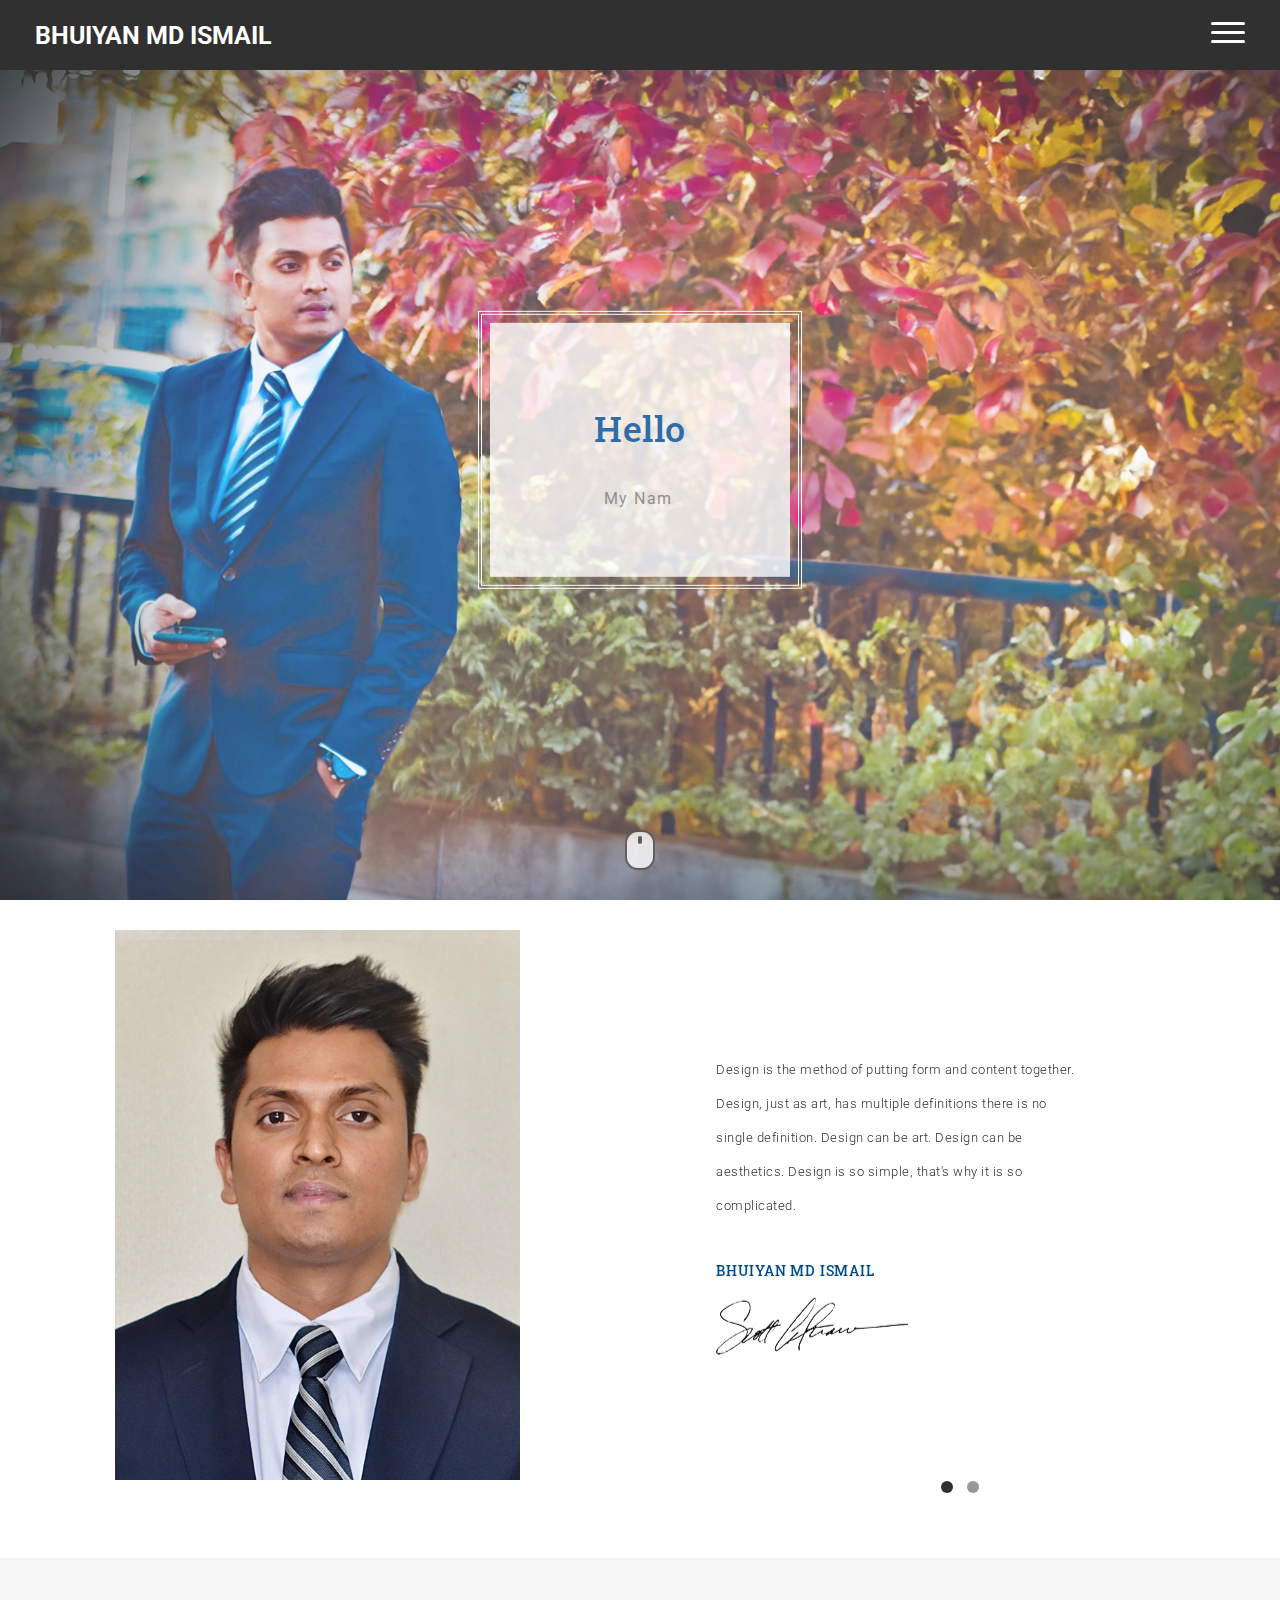
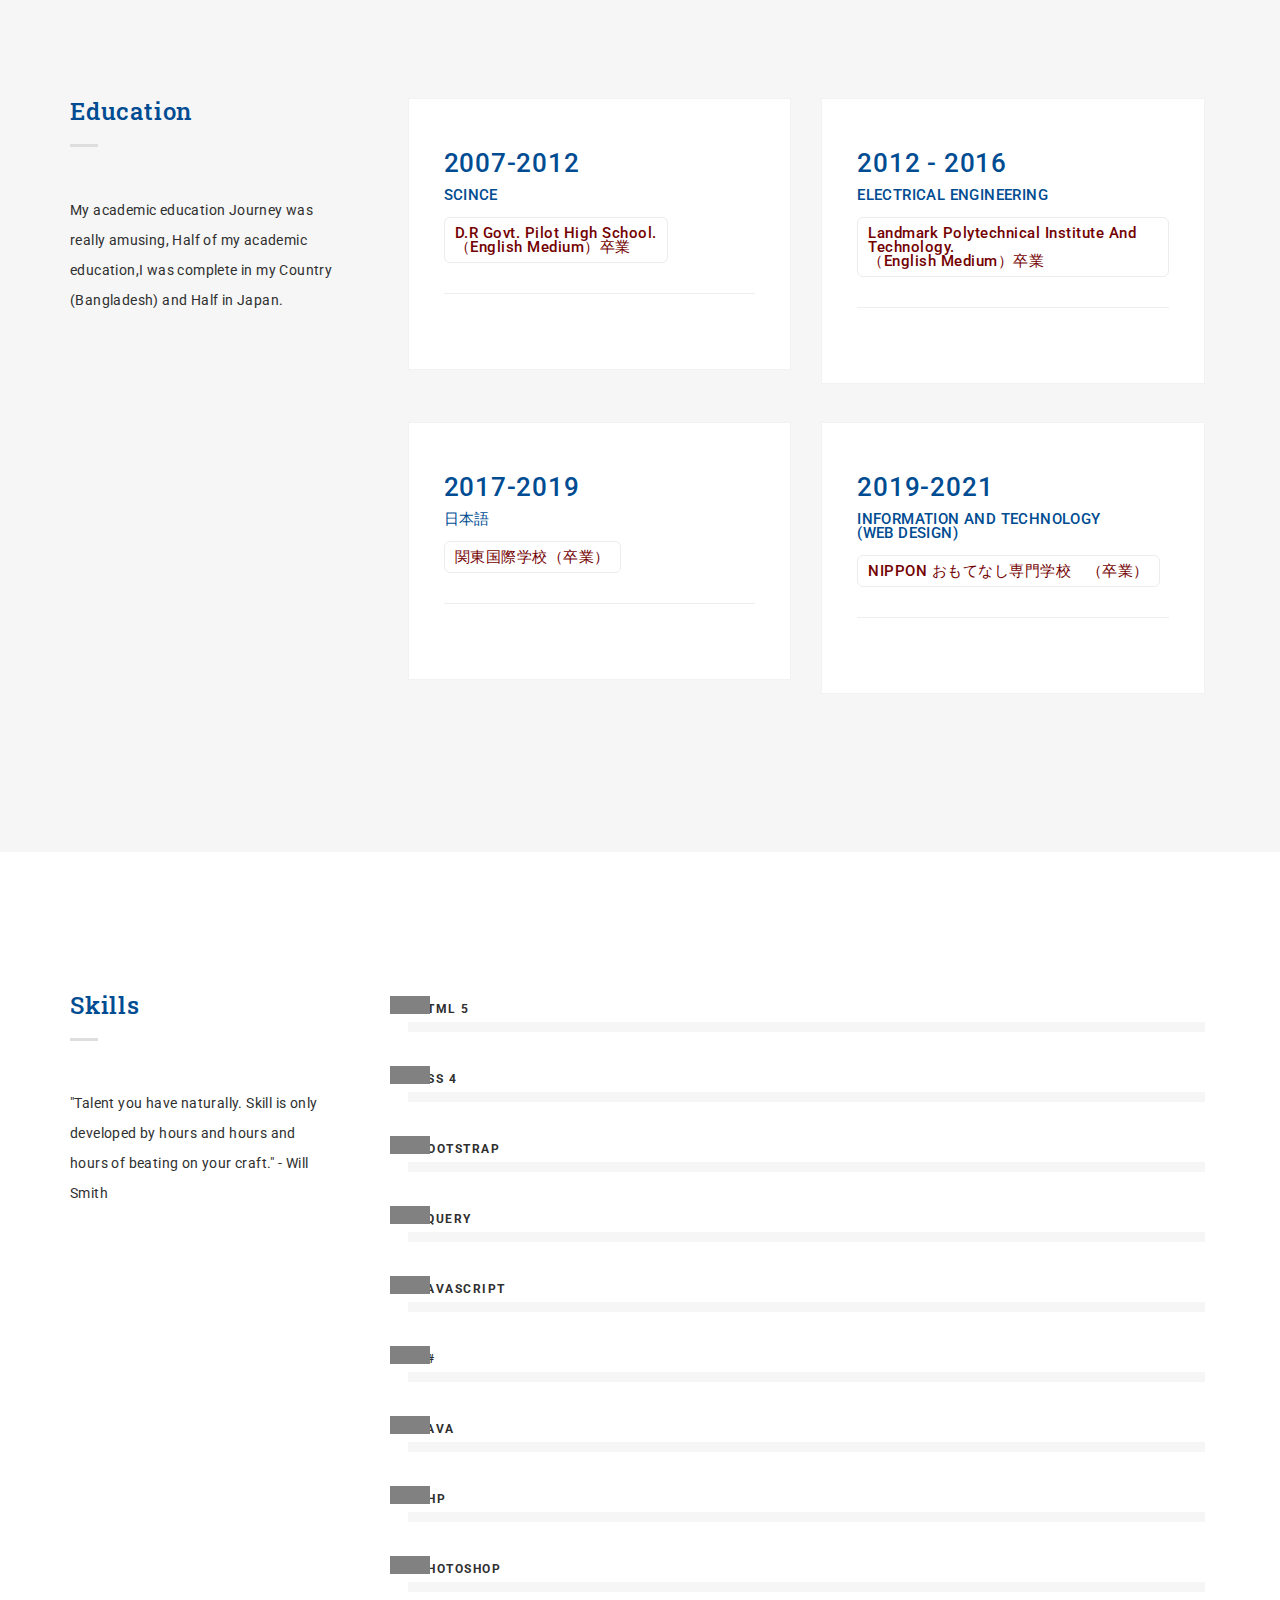
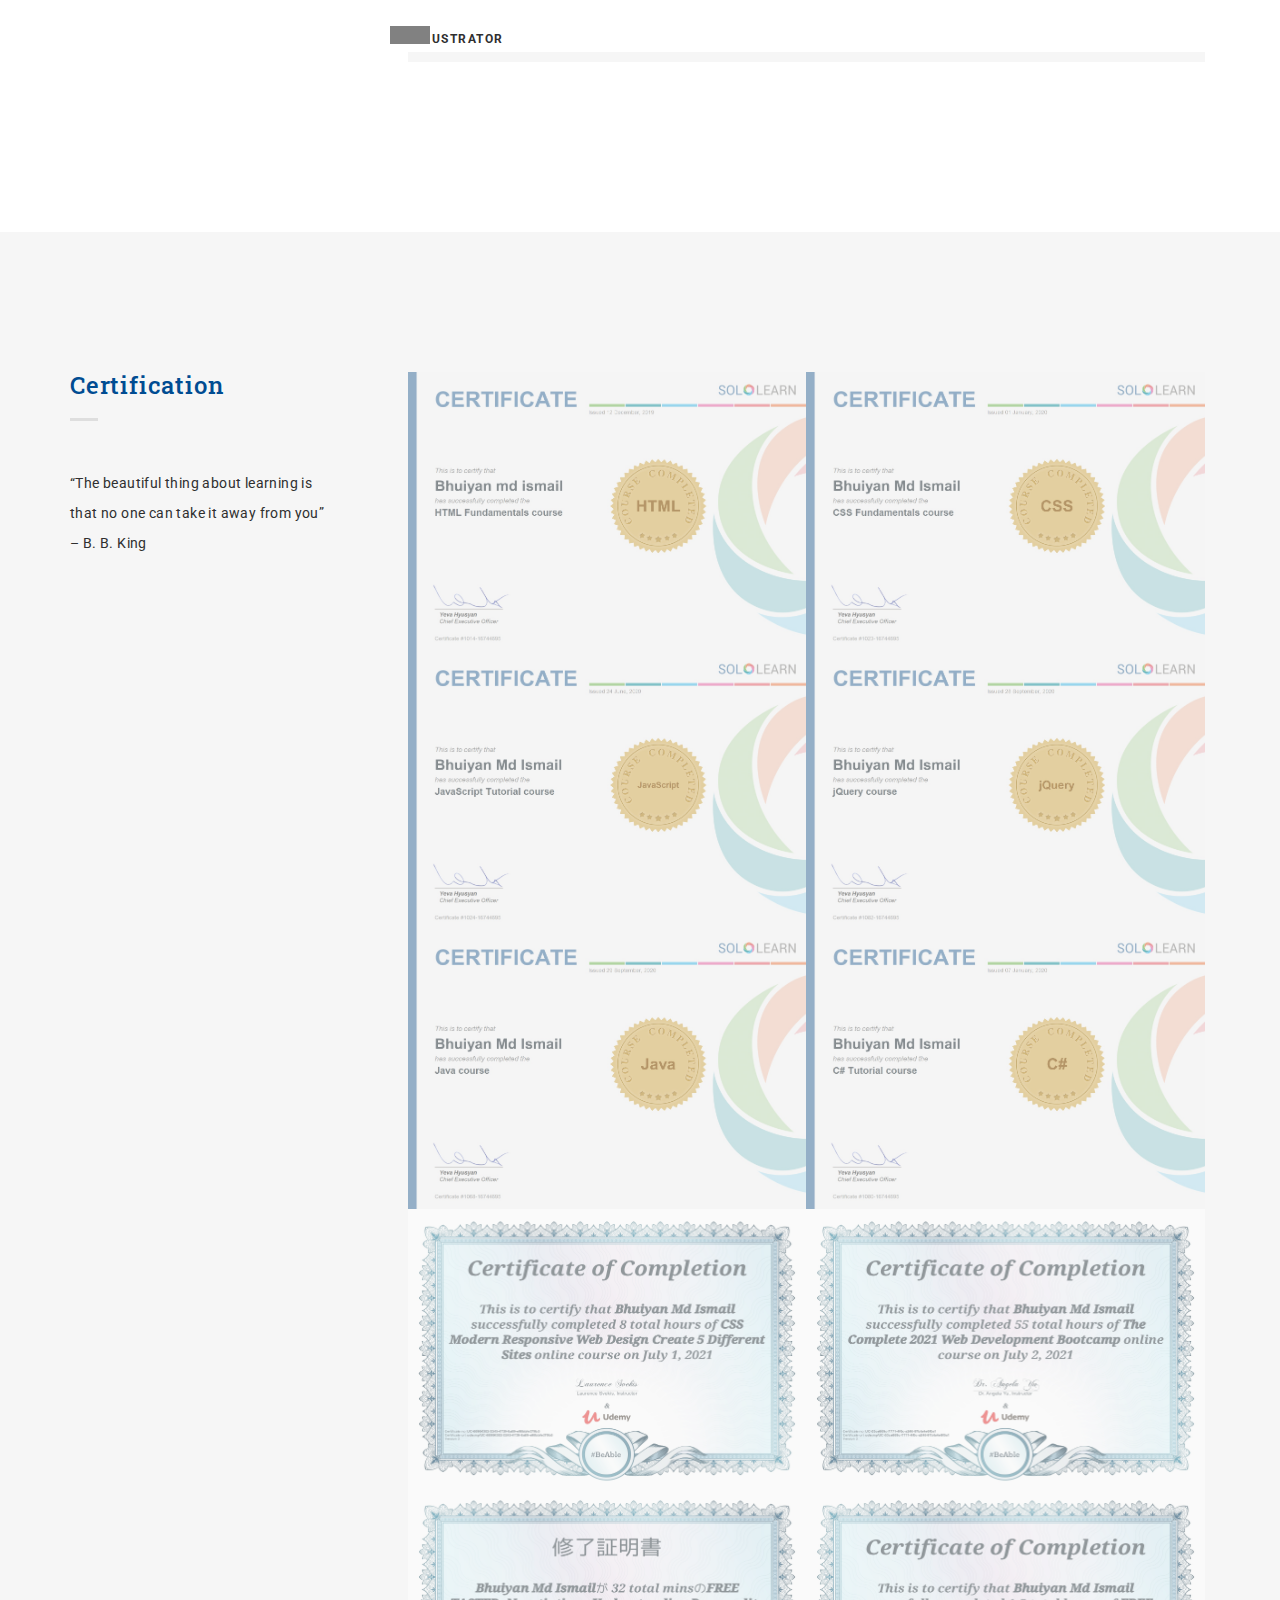
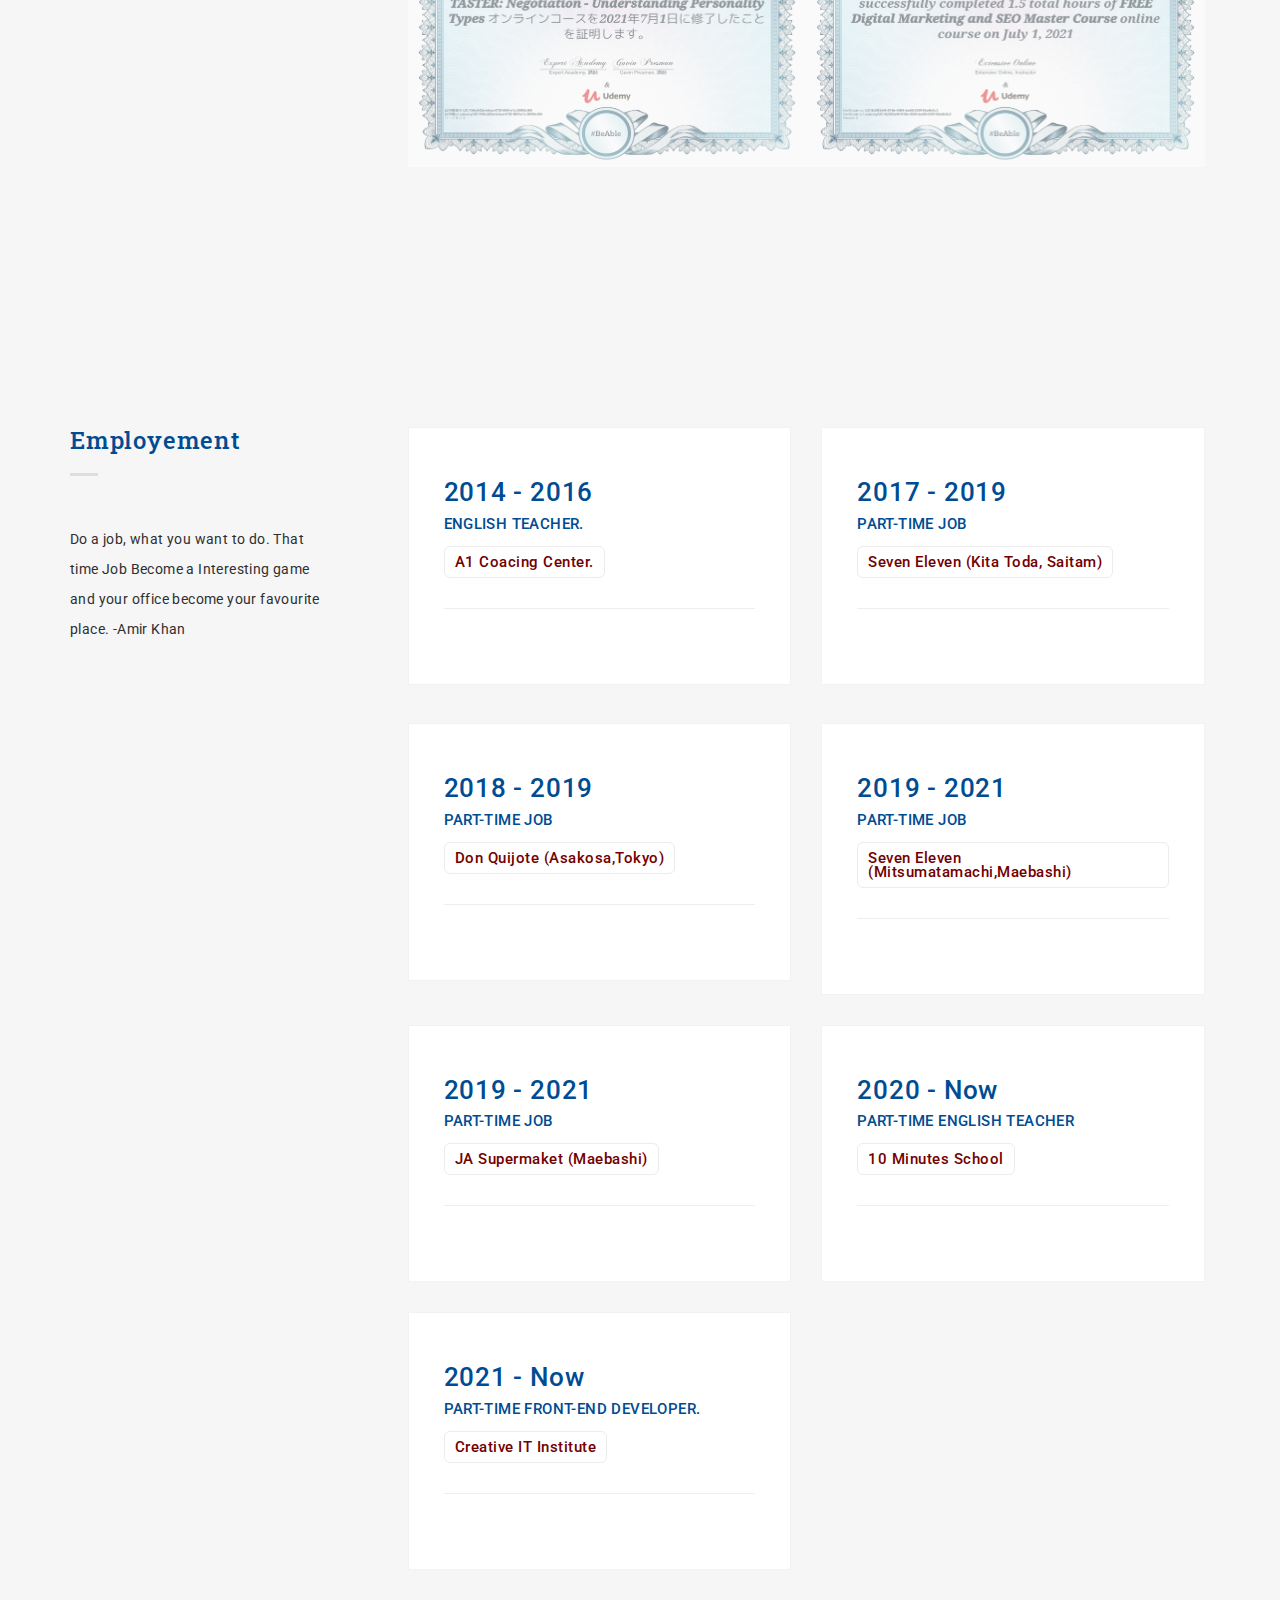
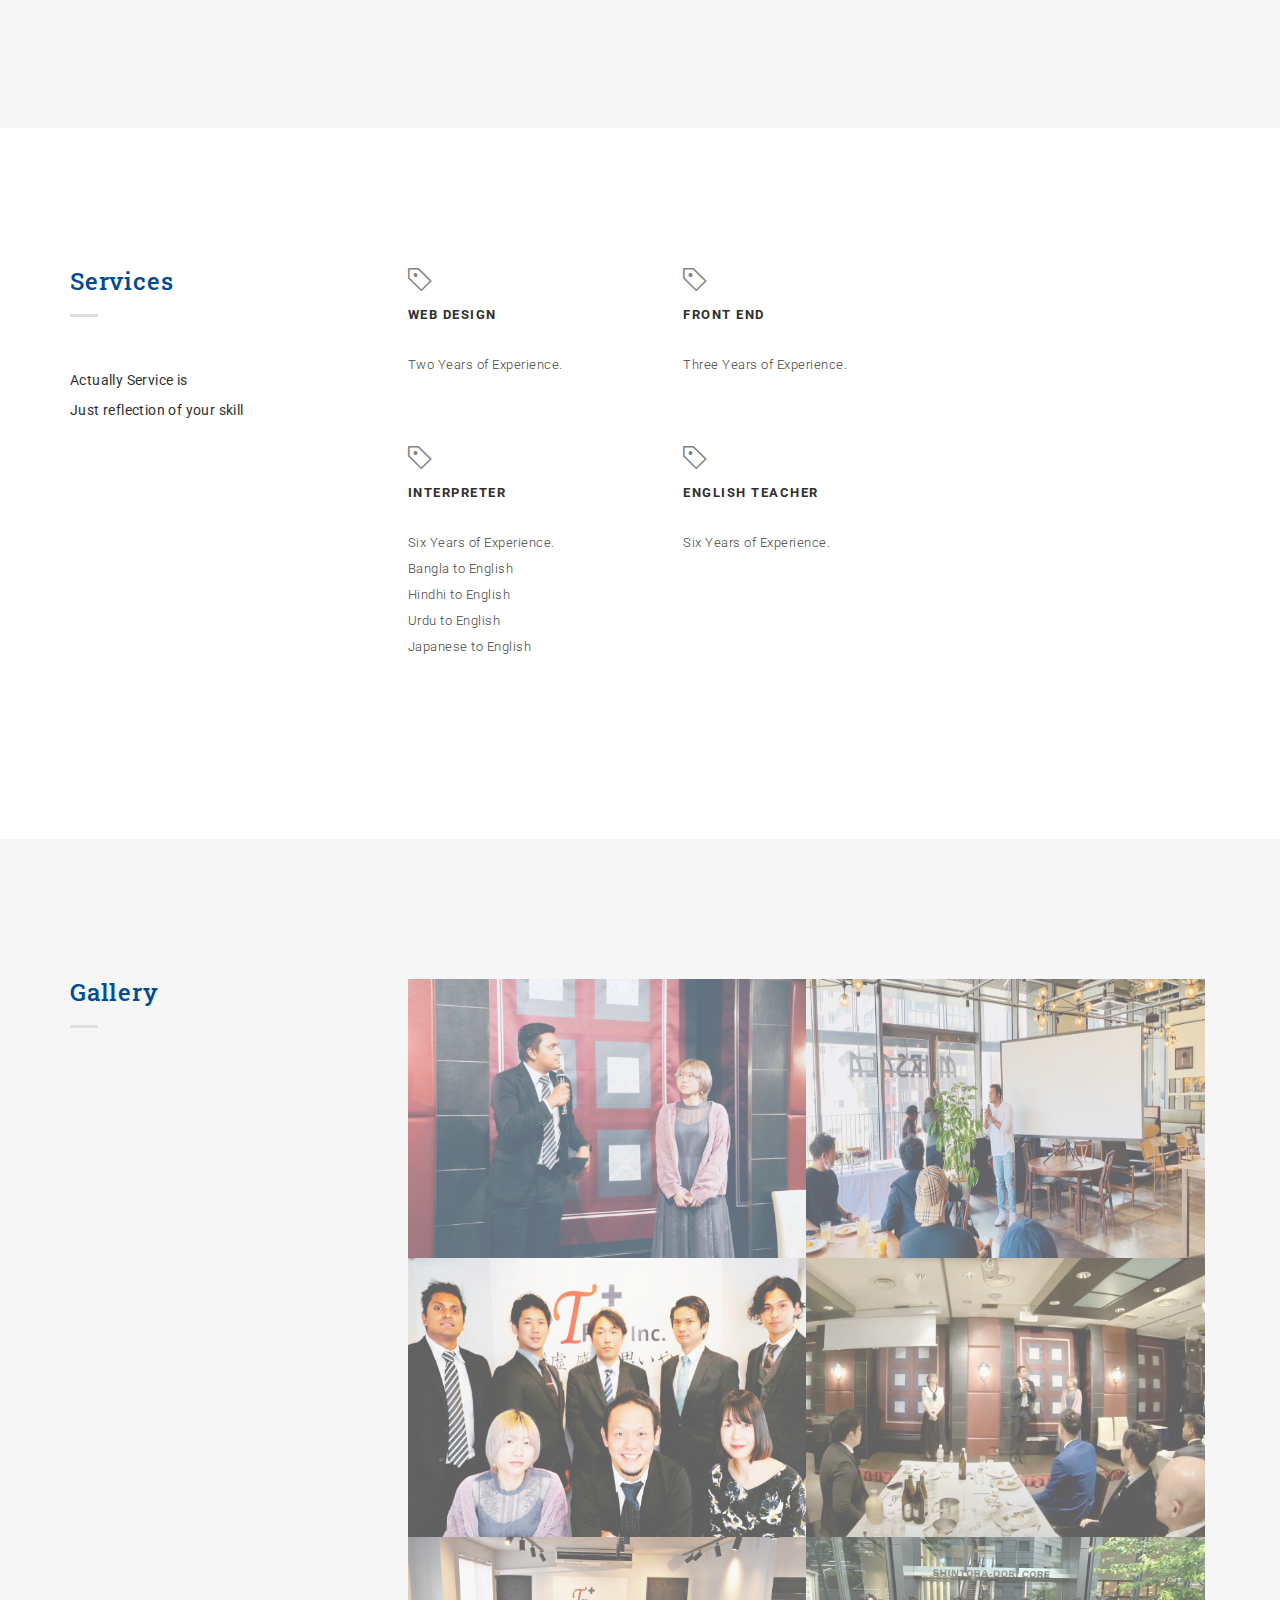
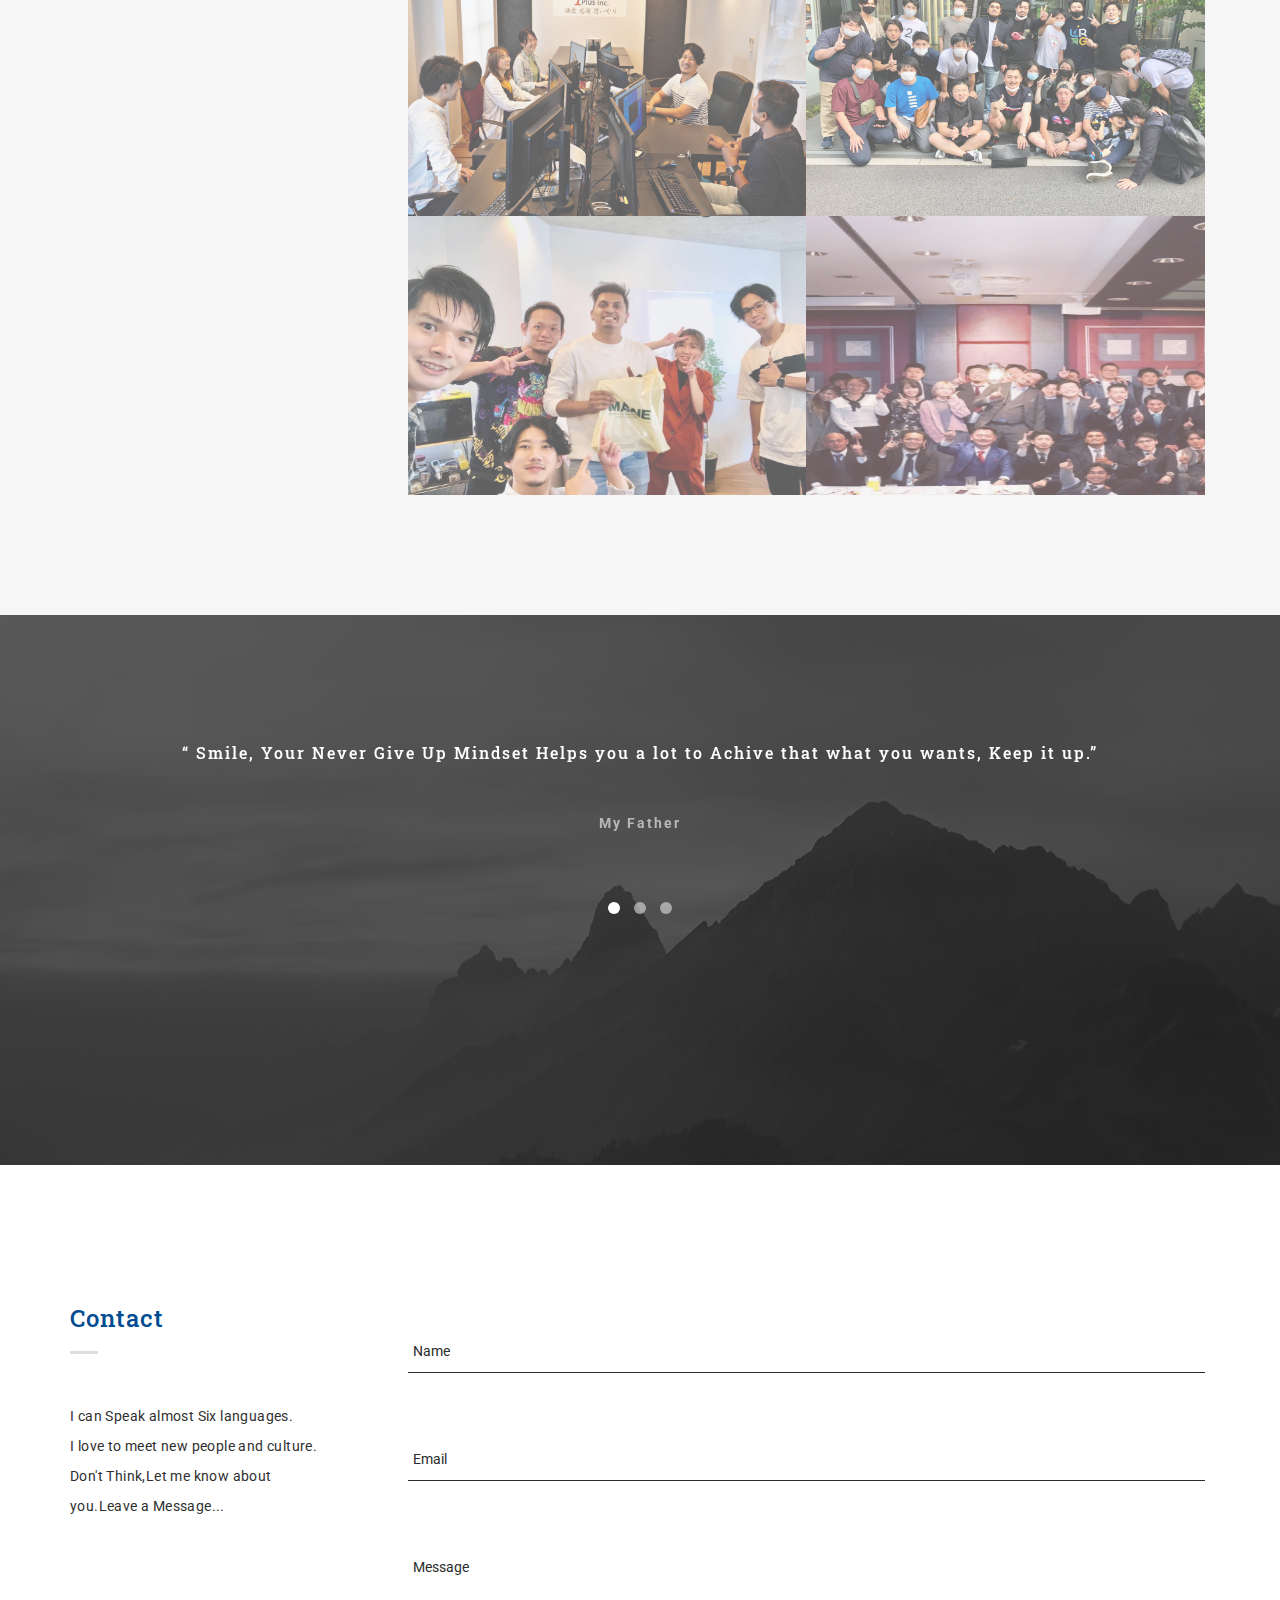
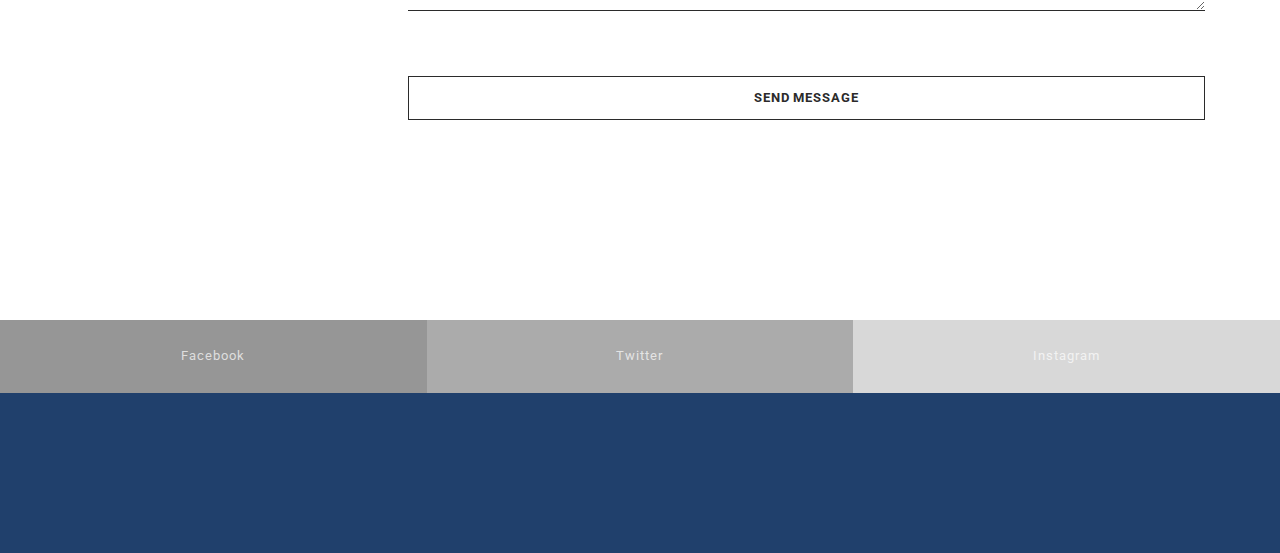
<file: index.html>
<!DOCTYPE html>
<html lang="en">
  <head>
    <meta charset="utf-8" />
    <title>BHUIYAN MD ISMAIL</title>
    <meta content="IE=edge" http-equiv="X-UA-Compatible" />
    <meta content="width=device-width, initial-scale=1" name="viewport" />
    <meta content="Bodo - Simple One Page Personal" name="description" />
    <meta content="BdgPixel" name="author" />
    <!-----------Fav------------------>
    <link href="images/favicon.jpeg" rel="shortcut icon" />

    <!------------styles--------------->
    <link href="css/bootstrap.min.css" rel="stylesheet" />
    <link href="css/owl.carousel.css" rel="stylesheet" />
    <link href="css/owl.theme.css" rel="stylesheet" />
    <link href="css/magnific-popup.css" rel="stylesheet" />
    <link href="css/style.css" rel="stylesheet" />
    <link href="css/responsive.css" rel="stylesheet" />

    <!-------------Fonts google----------->
    <link
      href="https://fonts.googleapis.com/css?family=Roboto+Slab:400,700"
      rel="stylesheet"
      type="text/css"
    />
    <link
      href="https://fonts.googleapis.com/css?family=Roboto:400,300,500,700"
      rel="stylesheet"
      type="text/css"
    />
  </head>
  <body>
    <!-----------PRELOADER----------------->
    <div id="preloader">
      <div id="status">
        <p>BHUIYAN MD ISMAIL</p>
      </div>
    </div>
    <!-----------/.PRELOADER END----------->
    <!------------- HEADER ---------------->
    <div class="header">
      <div class="for-sticky">
        <!--LOGO-->
        <div class="col-md-6 col-xs-10 logo smile-logo">
          <a class="smilea" href="https://www.facebook.com/pervej.bhuiyan0"
            >BHUIYAN MD ISMAIL</a
          >
        </div>
        <!--/.LOGO END-->
      </div>
      <div class="menu-wrap">
        <nav class="menu">
          <div class="menu-list">
            <a data-scroll="" href="#home" class="active">
              <span>Home</span>
            </a>
            <a data-scroll="" href="#about">
              <span>About</span>
            </a>
            <a data-scroll="" href="#certification">
              <span>Certification</span>
            </a>

            <a data-scroll="" href="#work">
              <span>Work</span>
            </a>
            <a data-scroll="" href="#services">
              <span>Services</span>
            </a>
            <a data-scroll="" href="#employement">
              <span>Employement</span>
            </a>
            <a data-scroll="" href="#skill">
              <span>Skills</span>
            </a>
            <a data-scroll="" href="#education">
              <span>Education</span>
            </a>
            <a data-scroll="" href="#testimonial">
              <span>Good Vibes</span>
            </a>
            <a data-scroll="" href="#contact">
              <span>Contact</span>
            </a>
          </div>
        </nav>
        <button class="close-button" id="close-button">Close Menu</button>
      </div>
      <button class="menu-button" id="open-button">
        <span></span>
        <span></span>
        <span></span></button
      ><!--/.for-sticky-->
    </div>
    <!-------------/.HEADER END --------->
    <!------------- CONTENT WRAP -------->
    <div class="content-wrap">
      <!------------- CONTENT ----------->
      <div class="content">
        <!------------- HOME -------------->
        <section id="home">
          <div class="container">
            <div class="row">
              <div class="wrap-hero-content">
                <div class="hero-content">
                  <h1>Hello</h1>
                  <br />
                  <span class="typed"></span>
                </div>
              </div>
              <div class="mouse-icon margin-20">
                <div class="scroll"></div>
              </div>
            </div>
          </div>
        </section>
        <!----------/.HOME END ---------->
        <!------------- ABOUT------------>
        <section id="about">
          <div class="col-md-6 col-xs-12 no-pad">
            <div class="bg-about"></div>
          </div>
          <div class="col-md-6 col-sm-12 col-xs-12 white-col">
            <div class="row">
              <!--OWL CAROUSEL2-->
              <div class="owl-carousel2">
                <div class="col-md-12">
                  <div class="wrap-about">
                    <div class="w-content">
                      <p class="head-about">
                        Design is the method of putting form and content
                        together. Design, just as art, has multiple definitions
                        there is no single definition. Design can be art. Design
                        can be aesthetics. Design is so simple, that's why it is
                        so complicated.
                      </p>

                      <h5 class="name">BHUIYAN MD ISMAIL</h5>
                      <img alt="signature" src="images/signature.png" />
                    </div>
                  </div>
                </div>

                <div class="col-md-12 col-sm-12 col-xs-12 white-col">
                  <div class="row">
                    <div
                      class="col-md-8 col-md-offset-2 col-sm-8 col-sm-offset-2 col-xs-12"
                    >
                      <div class="wrap-about">
                        <table class="w-content">
                          <tr>
                            <td class="title">Name</td>
                            <td class="break">:</td>
                            <td>BHUIYAN MD ISMAIL</td>
                          </tr>
                          <tr>
                            <td class="title">Phone</td>
                            <td class="break">:</td>
                            <td>080-3200-1575</td>
                          </tr>
                          <tr>
                            <td class="title">Email</td>
                            <td class="break">:</td>
                            <td>Bhuiyanmdismail000@Gmail.com</td>
                          </tr>
                          <tr>
                            <td class="title">Address</td>
                            <td class="break">:</td>
                            <td>Ikebukuro,Tokyo,Japan</td>
                          </tr>
                          <tr>
                            <td class="title">Facebook</td>
                            <td class="break">:</td>
                            <td>
                              <a href="https://www.facebook.com/pervej.bhuiyan0"
                                >BHUIYAN MD ISMAIL</a
                              >
                            </td>
                          </tr>
                          <tr>
                            <td class="title">Twitter</td>
                            <td class="break">:</td>
                            <td>
                              <a href="https://twitter.com/iampervej"
                                >スマイル</a
                              >
                            </td>
                          </tr>
                          <tr>
                            <td class="title">Instagram</td>
                            <td class="break">:</td>
                            <td>
                              <a href="https://www.instagram.com/iampervej/"
                                >スマイル</a
                              >
                            </td>
                          </tr>
                        </table>
                      </div>
                    </div>
                  </div>
                </div>
              </div>
              <!--/.OWL CAROUSEL2 END-->
            </div>
          </div>
        </section>
        <!-------------/.ABOUT END --------->

        <!------------- EDUCATION ------------->
        <section class="grey-bg" id="education">
          <div class="container">
            <div class="row">
              <div class="col-md-3">
                <h3 class="title-small">
                  <span>Education</span>
                </h3>
                <p class="content-detail">
                  My academic education Journey was really amusing, Half of my
                  academic education,I was complete in my Country (Bangladesh)
                  and Half in Japan.
                </p>
              </div>
              <div class="col-md-9 content-right">
                <div class="row">
                  <ul class="listing-item">
                    <li>
                      <div class="col-md-6 col-sm-6">
                        <div class="wrap-card">
                          <div class="card">
                            <h2 class="year">2007-2012</h2>
                            <p class="job">Scince</p>
                            <p class="company">
                              D.R Govt. Pilot High School. <br />（English
                              Medium）卒業
                            </p>
                            <hr />
                            <div class="text-detail">
                              <p></p>
                            </div>
                          </div>
                        </div>
                      </div>
                    </li>
                    <li>
                      <div class="col-md-6 col-sm-6">
                        <div class="wrap-card">
                          <div class="card">
                            <h2 class="year">2012 - 2016</h2>
                            <p class="job">Electrical Engineering</p>
                            <p class="company">
                              Landmark Polytechnical Institute And Technology.
                              <br />
                              （English Medium）卒業
                            </p>
                            <hr />
                            <div class="text-detail">
                              <p></p>
                            </div>
                          </div>
                        </div>
                      </div>
                    </li>
                  </ul>
                  <ul class="listing-item">
                    <li>
                      <div class="col-md-6 col-sm-6">
                        <div class="wrap-card">
                          <div class="card">
                            <h2 class="year">2017-2019</h2>
                            <p class="job">日本語</p>
                            <p class="company">関東国際学校（卒業）</p>
                            <hr />
                            <div class="text-detail">
                              <p></p>
                            </div>
                          </div>
                        </div>
                      </div>
                    </li>
                    <li>
                      <div class="col-md-6 col-sm-6">
                        <div class="wrap-card">
                          <div class="card">
                            <h2 class="year">2019-2021</h2>
                            <p class="job">
                              Information And Technology<br />(WEB DESIGN)
                            </p>
                            <p class="company">
                              NIPPON おもてなし専門学校　（卒業）
                            </p>
                            <hr />
                            <div class="text-detail">
                              <p></p>
                            </div>
                          </div>
                        </div>
                      </div>
                    </li>
                  </ul>
                </div>
              </div>
            </div>
          </div>
        </section>
        <!------------/.EDUCATION END ------->
        <!-------------　SKILLS　------------>
        <section class="white-bg" id="skill">
          <div class="container">
            <div class="row">
              <div class="col-md-3">
                <h3 class="title-small">
                  <span>Skills</span>
                </h3>
                <p class="content-detail">
                  "Talent you have naturally. Skill is only developed by hours
                  and hours and hours of beating on your craft." - Will Smith
                </p>
              </div>
              <div class="col-md-9 content-right">
                <!--SKILLST-->
                <div class="skillst">
                  <div class="skillbar" data-percent="99%">
                    <div class="title head-sm">HTML 5</div>
                    <div class="count-bar">
                      <div class="count"></div>
                    </div>
                  </div>
                  <div class="skillbar" data-percent="99%">
                    <div class="title head-sm">CSS 4</div>
                    <div class="count-bar">
                      <div class="count"></div>
                    </div>
                  </div>
                  <div class="skillbar" data-percent="90%">
                    <div class="title head-sm">Bootstrap</div>
                    <div class="count-bar">
                      <div class="count"></div>
                    </div>
                  </div>
                  <div class="skillbar" data-percent="75%">
                    <div class="title head-sm">jQuery</div>
                    <div class="count-bar">
                      <div class="count"></div>
                    </div>
                  </div>
                  <div class="skillbar" data-percent="70%">
                    <div class="title head-sm">JavaScript</div>
                    <div class="count-bar">
                      <div class="count"></div>
                    </div>
                  </div>
                  <div class="skillbar" data-percent="85%">
                    <div class="title head-sm">C#</div>
                    <div class="count-bar">
                      <div class="count"></div>
                    </div>
                  </div>
                  <div class="skillbar" data-percent="75%">
                    <div class="title head-sm">Java</div>
                    <div class="count-bar">
                      <div class="count"></div>
                    </div>
                  </div>
                  <div class="skillbar" data-percent="75%">
                    <div class="title head-sm">PHP</div>
                    <div class="count-bar">
                      <div class="count"></div>
                    </div>
                  </div>
                  <div class="skillbar" data-percent="75%">
                    <div class="title head-sm">Photoshop</div>
                    <div class="count-bar">
                      <div class="count"></div>
                    </div>
                  </div>
                  <div class="skillbar" data-percent="75%">
                    <div class="title head-sm">Ilustrator</div>
                    <div class="count-bar">
                      <div class="count"></div>
                    </div>
                  </div>
                </div>
              </div>
            </div>
          </div>
        </section>
        <!-------------/.SKILLs END　---------->
        <!-------------- Certification -------->
        <section class="grey-bg mar-tm-10" id="certification">
          <div class="container">
            <div class="row">
              <div class="col-md-3">
                <h3 class="title-small">
                  <span>Certification</span>
                </h3>
                <p class="content-detail">
                  “The beautiful thing about learning is that no one can take it
                  away from you” – B. B. King
                </p>
              </div>
              <div class="col-md-9 content-right">
                <!--PORTFOLIO IMAGE-->
                <ul class="portfolio-image">
                  <li class="col-md-6">
                    <a href="images/c/HTML.jpg"
                      ><img alt="image" src="images/c/HTML.jpg" />
                      <div class="decription-wrap">
                        <div class="image-bg"></div>
                      </div>
                    </a>
                  </li>
                  <li class="col-md-6">
                    <a href="images/c/CSS.JPEG"
                      ><img alt="image" src="images/c/CSS.JPEG" />
                      <div class="decription-wrap">
                        <div class="image-bg"></div>
                      </div>
                    </a>
                  </li>
                  <li class="col-md-6">
                    <a href="images/c/javascript.jpg"
                      ><img alt="image" src="images/c/javascript.jpg" />
                      <div class="decription-wrap">
                        <div class="image-bg"></div>
                      </div>
                    </a>
                  </li>
                  <li class="col-md-6">
                    <a href="images/c/jQuerry.jpg"
                      ><img alt="image" src="images/c/jQuerry.jpg" />
                      <div class="decription-wrap">
                        <div class="image-bg"></div>
                      </div>
                    </a>
                  </li>
                  <li class="col-md-6">
                    <a href="images/c/java.jpg"
                      ><img alt="image" src="images/c/java.jpg" />
                      <div class="decription-wrap">
                        <div class="image-bg"></div>
                      </div>
                    </a>
                  </li>
                  <li class="col-md-6">
                    <a href="images/c/csharp.JPEG"
                      ><img alt="image" src="images/c/csharp.JPEG" />
                      <div class="decription-wrap">
                        <div class="image-bg"></div>
                      </div>
                    </a>
                  </li>
                  <li class="col-md-6">
                    <a href="images/c/responsive website.jpeg"
                      ><img
                        alt="image"
                        src="images/c/responsive website.jpeg"
                      />
                      <div class="decription-wrap">
                        <div class="image-bg"></div>
                      </div>
                    </a>
                  </li>
                  <li class="col-md-6">
                    <a href="images/c/web development 2021 english.jpeg"
                      ><img
                        alt="image"
                        src="images/c/web development 2021 english.jpeg"
                      />
                      <div class="decription-wrap">
                        <div class="image-bg">
                          <p class="desc">Letter Branding</p>
                        </div>
                      </div>
                    </a>
                  </li>
                  <li class="col-md-6">
                    <a href="images/c/personality.jpeg"
                      ><img alt="image" src="images/c/personality.jpeg" />
                      <div class="decription-wrap">
                        <div class="image-bg"></div>
                      </div>
                    </a>
                  </li>
                  <li class="col-md-6">
                    <a href="images/c/Digital Marketing.jpeg"
                      ><img alt="image" src="images/c/Digital Marketing.jpeg" />
                      <div class="decription-wrap">
                        <div class="image-bg"></div>
                      </div>
                    </a>
                  </li>
                </ul>
                <!--/.PORTFOLIO IMAGE END-->
              </div>
            </div>
          </div>
        </section>
        <!------------/Certification END ------->
        <!------------- EMPLOYEMENT ------------>
        <section class="grey-bg" id="employement">
          <div class="container">
            <div class="row">
              <div class="col-md-3">
                <h3 class="title-small">
                  <span>Employement</span>
                </h3>
                <p class="content-detail">
                  Do a job, what you want to do. That time Job Become a
                  Interesting game and your office become your favourite place.
                  -Amir Khan
                </p>
              </div>
              <div class="col-md-9 content-right">
                <div class="row">
                  <ul class="listing-item">
                    <li>
                      <div class="col-md-6 col-sm-6">
                        <div class="wrap-card">
                          <div class="card">
                            <h2 class="year">2014 - 2016</h2>
                            <p class="job">English Teacher.</p>
                            <p class="company">A1 Coacing Center.</p>
                            <hr />
                            <div class="text-detail">
                              <p></p>
                            </div>
                          </div>
                        </div>
                      </div>
                    </li>

                    <li>
                      <div class="col-md-6 col-sm-6">
                        <div class="wrap-card">
                          <div class="card">
                            <h2 class="year">2017 - 2019</h2>
                            <p class="job">Part-time Job</p>
                            <p class="company">
                              Seven Eleven (Kita Toda, Saitam)
                            </p>
                            <hr />
                            <div class="text-detail">
                              <p></p>
                            </div>
                          </div>
                        </div>
                      </div>
                    </li>
                  </ul>
                  <ul class="listing-item">
                    <li>
                      <div class="col-md-6 col-sm-6">
                        <div class="wrap-card">
                          <div class="card">
                            <h2 class="year">2018 - 2019</h2>
                            <p class="job">Part-time Job</p>
                            <p class="company">Don Quijote (Asakosa,Tokyo)</p>
                            <hr />
                            <div class="text-detail">
                              <p></p>
                            </div>
                          </div>
                        </div>
                      </div>
                    </li>

                    <li>
                      <div class="col-md-6 col-sm-6">
                        <div class="wrap-card">
                          <div class="card">
                            <h2 class="year">2019 - 2021</h2>
                            <p class="job">Part-time Job</p>
                            <p class="company">
                              Seven Eleven (Mitsumatamachi,Maebashi)
                            </p>
                            <hr />
                            <div class="text-detail">
                              <p></p>
                            </div>
                          </div>
                        </div>
                      </div>
                    </li>

                    <li>
                      <div class="col-md-6 col-sm-6">
                        <div class="wrap-card">
                          <div class="card">
                            <h2 class="year">2019 - 2021</h2>
                            <p class="job">Part-time Job</p>
                            <p class="company">JA Supermaket (Maebashi)</p>
                            <hr />
                            <div class="text-detail">
                              <p></p>
                            </div>
                          </div>
                        </div>
                      </div>
                    </li>

                    <li>
                      <div class="col-md-6 col-sm-6">
                        <div class="wrap-card">
                          <div class="card">
                            <h2 class="year">2020 - Now</h2>
                            <p class="job">Part-time English Teacher</p>
                            <p class="company">10 Minutes School</p>
                            <hr />
                            <div class="text-detail">
                              <p></p>
                            </div>
                          </div>
                        </div>
                      </div>
                    </li>
                    <li>
                      <div class="col-md-6 col-sm-6">
                        <div class="wrap-card">
                          <div class="card">
                            <h2 class="year">2021 - Now</h2>
                            <p class="job">Part-time Front-End Developer.</p>
                            <p class="company">Creative IT Institute</p>
                            <hr />
                            <div class="text-detail">
                              <p></p>
                            </div>
                          </div>
                        </div>
                      </div>
                    </li>
                    <!-- <li>
                      <div class="col-md-6 col-sm-6">
                        <div class="wrap-card">
                          <div class="card">
                            <h2 class="year">2021 - Now</h2>
                            <p class="job">Front-End Developer.</p>
                            <p class="company">T-plus 株式会社 (Tokyo,Japan)</p>
                            <hr />
                            <div class="text-detail">
                              <p></p>
                            </div>
                          </div>
                        </div>
                      </div>
                    </li> -->
                  </ul>
                </div>
              </div>
            </div>
          </div>
        </section>
        <!-------------/.EMPLOYEMENT END ------>
        <!------------- SERVICES -------------->
        <section class="white-bg" id="services">
          <div class="container">
            <div class="row">
              <div class="col-md-3">
                <h3 class="title-small">
                  <span>Services</span>
                </h3>
                <p class="content-detail">
                  Actually Service is <br />
                  Just reflection of your skill
                </p>
              </div>
              <div class="col-md-9 content-right">
                <div class="row">
                  <ul class="listing-item">
                    <li>
                      <div class="col-md-4 col-sm-4">
                        <h3 class="icon-use">l</h3>
                        <p class="head-sm">WEB DESIGN</p>
                        <p class="text-grey">Two Years of Experience.</p>
                      </div>
                    </li>
                    <li>
                      <div class="col-md-4 col-sm-4">
                        <h3 class="icon-use">l</h3>
                        <p class="head-sm">FRONT END</p>
                        <p class="text-grey">Three Years of Experience.</p>
                      </div>
                    </li>
                  </ul>

                  <ul class="listing-item">
                    <li>
                      <div class="col-md-4 col-sm-4">
                        <p class="icon-use">l</p>
                        <p class="head-sm">Interpreter</p>
                        <p class="text-grey">
                          Six Years of Experience.
                          <br />Bangla to English <br />Hindhi to English
                          <br />Urdu to English <br />Japanese to English
                        </p>
                      </div>
                    </li>
                    <li>
                      <div class="col-md-4 col-sm-4">
                        <p class="icon-use">l</p>
                        <p class="head-sm">English Teacher</p>
                        <p class="text-grey">Six Years of Experience.</p>
                      </div>
                    </li>
                  </ul>
                </div>
              </div>
            </div>
          </div>
        </section>
        <!-------------/.SERVICES END ---------->
        <!------------- WORK ------------------>
        <section class="grey-bg mar-tm-10" id="work">
          <div class="container">
            <div class="row">
              <div class="col-md-3">
                <h3 class="title-small">
                  <span>Gallery</span>
                </h3>
                <p class="content-detail"></p>
              </div>
              <div class="col-md-9 content-right">
                <!--PORTFOLIO IMAGE-->
                <ul class="portfolio-image">
                  <li class="col-md-6">
                    <a href="images/bw-1.jpeg">
                      <img alt="image" src="images/bw-1.jpeg" />
                      <div class="decription-wrap">
                        <div class="image-bg">
                          <p class="desc"></p>
                        </div>
                      </div>
                    </a>
                  </li>
                  <li class="col-md-6">
                    <a href="images/bw-2.PNG"
                      ><img alt="image" src="images/bw-2.PNG" />
                      <div class="decription-wrap">
                        <div class="image-bg">
                          <p class="desc"></p>
                        </div>
                      </div>
                    </a>
                  </li>
                  <li class="col-md-6">
                    <a href="images/bw-4.jpg"
                      ><img alt="image" src="images/bw-4.jpg" />
                      <div class="decription-wrap">
                        <div class="image-bg">
                          <p class="desc"></p>
                        </div>
                      </div>
                    </a>
                  </li>
                  <li class="col-md-6">
                    <a href="images/bw-3.png"
                      ><img alt="image" src="images/bw-3.png" />
                      <div class="decription-wrap">
                        <div class="image-bg">
                          <p class="desc"></p>
                        </div>
                      </div>
                    </a>
                  </li>
                  <li class="col-md-6">
                    <a href="images/bw-5.jpeg"
                      ><img alt="image" src="images/bw-5.jpeg" />
                      <div class="decription-wrap">
                        <div class="image-bg">
                          <p class="desc"></p>
                        </div>
                      </div>
                    </a>
                  </li>
                  <li class="col-md-6">
                    <a href="images/bw-6.JPG"
                      ><img alt="image" src="images/bw-6.JPG" />
                      <div class="decription-wrap">
                        <div class="image-bg">
                          <p class="desc"></p>
                        </div>
                      </div>
                    </a>
                  </li>
                  <li class="col-md-6">
                    <a href="images/hoolo.jpeg"
                      ><img alt="image" src="images/hoolo.jpeg" />
                      <div class="decription-wrap">
                        <div class="image-bg">
                          <p class="desc"></p>
                        </div>
                      </div>
                    </a>
                  </li>
                  <li class="col-md-6">
                    <a href="images/hoolo2.jpeg"
                      ><img alt="image" src="images/hoolo2.jpeg" />
                      <div class="decription-wrap">
                        <div class="image-bg">
                          <p class="desc"></p>
                        </div>
                      </div>
                    </a>
                  </li>
                </ul>
                <!--/.PORTFOLIO IMAGE END-->
              </div>
            </div>
          </div>
        </section>
        <!-------------/.WORK END ------------->
        <!------------- TESTIMONIAL ------------>
        <section id="testimonial">
          <div class="container">
            <div class="row wrap-testimonial">
              <div class="col-md-10 col-md-offset-1">
                <div class="owl-carousel">
                  <div class="list-testimonial">
                    <div class="content-testimonial">
                      <h3 class="testi lol">
                        “ Smile, Your Never Give Up Mindset Helps you a lot to
                        Achive that what you wants, Keep it up.”
                      </h3>
                      <p class="people">My Father</p>
                    </div>
                  </div>
                  <div class="list-testimonial">
                    <div class="content-testimonial">
                      <h3 class="testi lol">
                        “Smile, If you want to be succesful be Restless a
                        Person”
                      </h3>
                      <p class="people">My Teacher</p>
                    </div>
                  </div>
                  <div class="list-testimonial">
                    <div class="content-testimonial">
                      <h3 class="testi lol">
                        “Smile, You're the Humblest men i have ever meet.”
                      </h3>
                      <p class="people">President of Tplus　株式会社</p>
                    </div>
                  </div>
                </div>
              </div>
            </div>
          </div>
          <div class="mask-testimonial"></div>
        </section>
        <!-------------/.TESTMONIAL END -------->
        <!------------- CONTACT --------------->
        <section id="contact" class="white-bg">
          <div class="container">
            <div class="row">
              <div class="col-md-3">
                <h3 class="title-small">
                  <span>Contact</span>
                </h3>
                <p class="content-detail">
                  I can Speak almost Six languages. <br />
                  I love to meet new people and culture. Don't Think,Let me know
                  about you.Leave a Message...
                </p>
              </div>
              <div class="col-md-9 content-right">
                <form>
                  <div class="group">
                    <input required="" type="text" /><span
                      class="highlight"
                    ></span
                    ><span class="bar"></span><label>Name</label>
                  </div>
                  <div class="group">
                    <input required="" type="email" /><span
                      class="highlight"
                    ></span
                    ><span class="bar"></span><label>Email</label>
                  </div>
                  <div class="group">
                    <textarea required=""></textarea
                    ><span class="highlight"></span><span class="bar"></span
                    ><label>Message</label>
                  </div>
                  <input
                    id="sendMessage"
                    name="sendMessage"
                    type="submit"
                    value="Send Message"
                  />
                </form>
              </div>
            </div>
          </div>
        </section>
        <!-------------/.CONTACT END ---------->
        <!------------- FOOTER ---------------->
        <footer>
          <div class="footer-top">
            <ul class="socials">
              <li class="facebook">
                <a
                  href="https://www.facebook.com/pervej.bhuiyan0"
                  data-hover="Facebook"
                  target="blank"
                  >Facebook</a
                >
              </li>
              <li class="twitter">
                <a
                  href="https://twitter.com/iampervej"
                  target="blank"
                  data-hover="Twitter"
                  >Twitter</a
                >
              </li>
              <li class="instagram">
                <a
                  href="https://www.instagram.com/iampervej/"
                  target="blank"
                  data-hover="Instagram"
                  >Instagram</a
                >
              </li>
            </ul>
          </div>

          <div class="footer-bottom"></div>
        </footer>
        <!-------------/.FOOTER-END ------------>
        <!-------------/.CONTENT END ----------->
      </div>
      <!-------------/.CONTENT-WRAP END --------->
    </div>
    <script src="js/jquery-1.9.1.min.js" type="text/javascript"></script>
    <script src="js/jquery.appear.js" type="text/javascript"></script>
    <script src="js/bootstrap.min.js" type="text/javascript"></script>
    <script src="js/classie.js" type="text/javascript"></script>
    <script src="js/owl.carousel.min.js" type="text/javascript"></script>
    <script
      src="js/jquery.magnific-popup.min.js"
      type="text/javascript"
    ></script>
    <script src="js/masonry.pkgd.min.js" type="text/javascript"></script>
    <script src="js/masonry.js" type="text/javascript"></script>
    <script src="js/smooth-scroll.min.js" type="text/javascript"></script>
    <script src="js/typed.js" type="text/javascript"></script>
    <script src="js/main.js" type="text/javascript"></script>
  </body>
</html>
</file>
<file: css/style.css>
/*---------------------General----------------------------*/
@font-face {
  font-family: "Glyphter";
  src: url("../fonts/Glyphter.eot");
  src: url("../fonts/Glyphter?#iefix") format("embedded-opentype"),
    url("../fonts/Glyphter.woff") format("woff"),
    url("../fonts/Glyphter.ttf") format("truetype"),
    url("../fonts/Glyphter.svg#Glyphter") format("svg");
  font-weight: normal;
  font-style: normal;
}
*,
*:after,
*:before {
  -webkit-box-sizing: border-box;
  -moz-box-sizing: border-box;
  -ms-box-sizing: border-box;
  box-sizing: border-box;
}
body,
html {
  left: 0;
  top: 0;
  margin: 0px;
  padding: 0px;
  overflow-x: hidden;
  font-family: "Roboto", sans-serif;
  height: 100%;
  width: 100%;
}
body {
  color: #2f2f2f;
  font-size: 16px;
  line-height: 1.7;
  background-color: #fff;
}
a {
  color: black;
  text-decoration: none;
  transition: ease 0.6s;
  -webkit-transition: ease 0.6s;
  -moz-transition: ease 0.6s;
  -o-transition: ease 0.6s;
  -ms-transition: ease 0.6s;
}
a:hover {
  text-decoration: none;
  color: #818181;
}
a:focus {
  outline: none;
  color: #999999;
  text-decoration: none;
}
.smilea {
  color: white;
  font-size: 25px;
}
iframe {
  border: none;
  width: 100%;
}
img {
  max-width: 100%;
}
*:focus {
  outline: none;
}

/*----------------------------------------- 2) Preloader --------------------------------------------------*/
#preloader {
  position: fixed;
  top: 0;
  left: 0;
  right: 0;
  bottom: 0;
  background-color: #fff;
  z-index: 999999;
}
#status {
  width: 200px;
  height: 200px;
  position: absolute;
  left: 50%;
  top: 50%;
  background-image: url(../images/loader.gif);
  background-repeat: no-repeat;
  background-position: center center;
  text-align: center;
  margin: -40px 0 0 -100px;
}
#status img {
  text-align: center;
  margin-top: -80px;
}

/*----------------------------------------- 3) Helper --------------------------------------------------*/
.no-pad {
  padding: 0 !important;
  margin: 0 !important;
}
.pad-80 {
  padding-top: 80px;
}
.mar-t-50 {
  margin-top: 50px !important;
}
.mar-tm-10 {
  margin-top: -10px;
}

.white-col {
  background: #ffffff;
  padding: none;
}

/*---- span -----*/
.title-small span {
  position: relative;
}
.title-small span:after {
  content: "";
  position: absolute;
  bottom: -20px;
  height: 3px;
  background: #dedede;
  width: 28px;
  left: 0;
}
.title-small-center span {
  position: relative;
}
.title-small-center span:after {
  content: "";
  display: block;
  margin: 0 auto;
  margin-top: 20px;
  height: 3px;
  background: #dedede;
  width: 28px;
  left: 0;
}
/*----- background ------*/
.grey-bg {
  background: #f6f6f6;
  padding: 120px 0;
  display: block;
}
.white-bg {
  background: #ffffff;
  padding: 120px 0;
  display: block;
}
/*-------- content --------*/
.content-detail {
  font-weight: 400;
  margin-top: 70px;
  line-height: 30px;
  font-size: 14px;
  letter-spacing: 0.4px;
}
.content-details {
  font-weight: 400;
  margin-top: 40px;
  line-height: 30px;
  font-size: 14px;
}
.pad-bottom {
  padding-bottom: 80px;
}
.text-detail {
  margin-top: 30px;
  color: #5f5f5f;
}

.listing-item {
  list-style: none;
  display: inline-block;
  width: 100%;
  padding: 0;
  margin: 0;
}

/*----------------------------------------- 4) Header --------------------------------------------------*/
.header {
  width: 100%;
  z-index: 9999;
}
.for-sticky {
  position: fixed;
  z-index: -1;
  bottom: 0;
  width: 100%;
  height: 70px;
  opacity: 1.8;
  z-index: 1;
  font-size: 20px;
  top: 0;
  left: 0;
  display: block;
  padding: 15px 15px 5px 20px;
  background: black;
  -webkit-transition: all 0.3s;
  -moz-transition: all 0.3s;
  -ms-transition: all 0.3s;
  -o-transition: all 0.3s;
  transition: all 0.3s;
}
.logo-nav {
  padding: 6px 0 10px 0;
  -webkit-transition: all 0.3s;
  -moz-transition: all 0.3s;
  -ms-transition: all 0.3s;
  -o-transition: all 0.3s;
  transition: all 0.3s;
  width: 45px;
  display: block;
}
.opacity-nav {
  opacity: 0.8;
  z-index: 2;
}

@media (max-width: 1023px) {
  .smile-logo {
    padding-top: 20px;
    font-weight: bold;
  }
}
@media (min-width: 1024px) {
  .smile-logo {
    padding-top: 0px;
    font-weight: bold;
  }
}
@media (min-width: 1280px) {
  .smile-logo {
    padding-top: 0px;
    font-weight: bold;
  }
}

/*----------- panel ----------*/
.content-wrap {
  -webkit-overflow-scrolling: touch;
  height: 100%;
  width: 100%;
}
.content {
  position: absolute;
  width: 100%;
  height: 100%;
}
.content::before {
  position: fixed;
  top: 0;
  left: 0;
  z-index: 10;
  width: 100%;
  height: 100%;
  background: rgba(0, 0, 0, 0.3);
  content: "";
  opacity: 0;
  -webkit-transform: translate3d(100%, 0, 0);
  transform: translate3d(100%, 0, 0);
  -webkit-transition: opacity 0.4s, -webkit-transform 0s 0.4s;
  transition: opacity 0.4s, transform 0s 0.4s;
  -webkit-transition-timing-function: cubic-bezier(0.7, 0, 0.3, 1);
  transition-timing-function: cubic-bezier(0.7, 0, 0.3, 1);
}
/* Menu Button */
.menu-button {
  width: 34px;
  height: 45px;
  position: fixed;
  right: 0;
  margin-top: 22px;
  margin-right: 35px;
  z-index: 1000;
  padding: 0;
  cursor: pointer;
  background: transparent;
  border: none;
}
.menu-button span {
  display: block;
  position: absolute;
  height: 3px;
  width: 100%;
  background: white;
  border-radius: 9px;
  opacity: 1;
  left: 0;
}
.menu-button span:nth-child(1) {
  top: 0px;
}

.menu-button span:nth-child(2) {
  top: 9px;
}

.menu-button span:nth-child(3) {
  top: 18px;
}
.menu-button:hover {
  opacity: 0.6;
}
/* Close Button */
.close-button {
  width: 1em;
  height: 1em;
  position: absolute;
  right: 1em;
  top: 1em;
  overflow: hidden;
  text-indent: 1em;
  font-size: 0.75em;
  border: none;
  background: transparent;
  color: transparent;
}
.close-button::before,
.close-button::after {
  content: "";
  position: absolute;
  width: 3px;
  height: 100%;
  top: 0;
  left: 50%;
  background: #bdc3c7;
}
.close-button::before {
  -webkit-transform: rotate(45deg);
  transform: rotate(45deg);
}
.close-button::after {
  -webkit-transform: rotate(-45deg);
  transform: rotate(-45deg);
}
/* Menu */
.menu-wrap {
  position: fixed;
  z-index: 1001;
  width: 300px;
  height: 100%;
  right: 0;
  float: right;
  background: #2f2f2f;
  padding: 2.5em 1.5em 0;
  -webkit-transform: translate3d(300px, 0, 0);
  transform: translate3d(300px, 0, 0);
  -webkit-transition: -webkit-transform 0.4s;
  transition: transform 0.4s;
  -webkit-transition-timing-function: cubic-bezier(0.7, 0, 0.3, 1);
  transition-timing-function: cubic-bezier(0.7, 0, 0.3, 1);
}
.menu,
.menu-list {
  height: 100%;
  overflow-x: auto;
}
.menu-list {
  -webkit-transform: translate3d(0, 100%, 0);
  transform: translate3d(0, 100%, 0);
}
.menu-list a {
  display: block;
  padding: 1.5em 0;
  -webkit-transform: translate3d(0, 500px, 0);
  transform: translate3d(0, 500px, 0);
  color: #a5a5a5;
  position: relative;
}
.menu-list a:hover,
.menu-list a:active span {
  color: #ffffff;
}
.menu-list,
.menu-list a {
  -webkit-transition: -webkit-transform 0s 0.4s;
  transition: transform 0s 0.4s;
  -webkit-transition-timing-function: cubic-bezier(0.7, 0, 0.3, 1);
  transition-timing-function: cubic-bezier(0.7, 0, 0.3, 1);
}
.menu a:nth-child(2) {
  -webkit-transform: translate3d(0, 1000px, 0);
  transform: translate3d(0, 1000px, 0);
}
.menu-list a:nth-child(3) {
  -webkit-transform: translate3d(0, 1500px, 0);
  transform: translate3d(0, 1500px, 0);
}
.menu-list a:nth-child(4) {
  -webkit-transform: translate3d(0, 2000px, 0);
  transform: translate3d(0, 2000px, 0);
}
.menu-list a:nth-child(5) {
  -webkit-transform: translate3d(0, 2500px, 0);
  transform: translate3d(0, 2500px, 0);
}
.menu-list a:nth-child(6) {
  -webkit-transform: translate3d(0, 3000px, 0);
  transform: translate3d(0, 3000px, 0);
}
.menu-list a span:nth-last-child(1) {
  margin-bottom: 100px;
}
.menu-list a span {
  margin-left: 10px;
  font-weight: 400;
  font-size: 12px;
  letter-spacing: 5px;
  text-transform: uppercase;
  z-index: 2;
  position: absolute;
  margin-bottom: 20px;
  padding: 10px;
}
.menu-list a span:before {
  content: "";
  display: block;
  width: 0;
  height: 2px;
  background: #ffffff;
  -webkit-transition: width 0.3s ease;
  transition: width 0.3s ease;
  position: absolute;
  top: 50%;
  left: 0;
  -webkit-transform: translate(0, -50%);
  -ms-transform: translate(0, -50%);
  transform: translate(0, -50%);
  z-index: -1;
}
.menu-list a.active span {
  color: #ffffff !important;
}
.menu-list a.active span:before {
  width: 100%;
}

/* Shown menu */
.show-menu .menu-wrap {
  -webkit-transform: translate3d(0, 0, 0);
  transform: translate3d(0, 0, 0);
  -webkit-transition: -webkit-transform 0.8s;
  transition: transform 0.8s;
  -webkit-transition-timing-function: cubic-bezier(0.7, 0, 0.3, 1);
  transition-timing-function: cubic-bezier(0.7, 0, 0.3, 1);
}
.show-menu .menu-list,
.show-menu .menu-list a {
  -webkit-transform: translate3d(0, 0, 0);
  transform: translate3d(0, 0, 0);
  -webkit-transition: -webkit-transform 0.8s;
  transition: transform 0.8s;
  -webkit-transition-timing-function: cubic-bezier(0.7, 0, 0.3, 1);
  transition-timing-function: cubic-bezier(0.7, 0, 0.3, 1);
}
.show-menu .menu-list a {
  -webkit-transition-duration: 0.9s;
  transition-duration: 0.9s;
}
.show-menu .content::before {
  opacity: 1;
  -webkit-transition: opacity 0.8s;
  transition: opacity 0.8s;
  -webkit-transition-timing-function: cubic-bezier(0.7, 0, 0.3, 1);
  transition-timing-function: cubic-bezier(0.7, 0, 0.3, 1);
  -webkit-transform: translate3d(0, 0, 0);
  transform: translate3d(0, 0, 0);
}

/*----------------------------------------- 5) Typography --------------------------------------------------*/
h1,
h2,
h3,
h4,
h5 {
  letter-spacing: 0.8px;
  font-family: "Roboto Slab", serif;
  color: #004c92;
}
p {
  letter-spacing: 0.5px;
  font-size: 13px;
  line-height: 34px;
  font-weight: 300;
}
#home h1 {
  line-height: 40px;
  letter-spacing: 0.6px;
}
#home .typed {
  font-weight: 400;
  font-size: 16px;
  line-height: 26px;
  letter-spacing: 1.5px;
  margin: 0 auto;
  opacity: 0.6;
}
.year {
  font-size: 26px;
  font-weight: 500;
  margin-bottom: 10px;
  font-family: "Roboto", sans-serif;
}
.job {
  font-size: 15px;
  font-weight: 500;
  line-height: 14px;
  letter-spacing: 0.4px;
  text-transform: uppercase;
  color: #004c92;
}
.company {
  font-size: 15px;
  line-height: 14px;
  border: 1px solid #ececec;
  color: #730000;
  padding: 8px 10px;
  border-radius: 6px;
  display: inline-block;
  margin-top: 5px;
  font-weight: 500;
}

/*----------------------------------------- 6) Hero --------------------------------------------------*/
#home {
  background: url("../images/hero1.jpg");
  -webkit-background-size: cover;
  -moz-background-size: cover;
  -o-background-size: cover;
  background-size: cover;
  min-width: 100%;
  min-height: 100%;
  height: 100%;
  width: 100%;
  display: block;
}
.wrap-hero-content {
  width: 100%;
  height: 100%;
  position: absolute;
  top: 0;
  left: 0;
}
.hero-content {
  position: absolute;
  text-align: center;
  min-width: 300px;
  left: 50%;
  top: 50%;
  padding: 65px;
  background: rgba(255, 255, 255, 0.8);
  outline: 4px double #ffffff;
  outline-offset: 8px;
  -webkit-transform: translateX(-50%) translateY(-50%);
  transform: translateX(-50%) translateY(-50%);
}

/*mouse*/
.mouse-icon {
  position: absolute;
  border: 2px solid #2f2f2f;
  background: #ffffff;
  opacity: 0.8;
  border-radius: 13px;
  height: 40px;
  width: 30px;
  margin: 0 auto;
  display: block;
  left: 0;
  right: 0;
  bottom: 30px;
  z-index: 100;
}

.mouse-icon .scroll {
  -webkit-animation-name: scrolling;
  -webkit-animation-duration: 1s;
  -webkit-animation-timing-function: linear;
  -webkit-animation-delay: 0s;
  -webkit-animation-iteration-count: infinite;
  -webkit-animation-play-state: running;
  animation-name: scrolling;
  animation-duration: 1s;
  animation-timing-function: linear;
  animation-delay: 0s;
  animation-iteration-count: infinite;
  animation-play-state: running;
}
.mouse-icon .scroll {
  position: relative;
  border-radius: 10px;
  background: #2f2f2f;
  width: 4px;
  height: 8px;
  top: 4px;
  margin-left: auto;
  margin-right: auto;
}

@-webkit-keyframes scrolling {
  0% {
    top: 2px;
    opacity: 0;
  }
  30% {
    top: 8px;
    opacity: 1;
  }
  100% {
    top: 16px;
    opacity: 0;
  }
}

@keyframes scrolling {
  0% {
    top: 2px;
    opacity: 0;
  }
  30% {
    top: 8px;
    opacity: 1;
  }
  100% {
    top: 16px;
    opacity: 0;
  }
}

/*----- typed effect ---*/
.typed-cursor {
  opacity: 0;
}

/*----------------------------------------- 7) Sections --------------------------------------------------*/
/*---------- a. portfolio -----------*/
ul.portfolio-image {
  list-style: none;
  position: relative;
  width: 100%;
  padding: 0;
  margin: 0;
}
ul.portfolio-image li {
  float: left;
  display: block;
  list-style: none;
  position: relative;
  display: inline-block;
  overflow: hidden;
  padding-top: 35%;
}
ul.portfolio-image li:hover {
  cursor: pointer;
}
ul.portfolio-image li:hover img {
  -webkit-filter: grayscale(20%);
  transform: scale(1.15);
}
ul.portfolio-image li:hover .image-bg {
  opacity: 0;
}
ul.portfolio-image li:hover .description-wrap {
  background: rgba(186, 186, 186, 0.6);
}
ul.portfolio-image li img {
  position: absolute;
  width: 100%;
  height: 100%;
  left: 0;
  top: 0;
  transition: filter, transform, 0.5s;
}
ul.portfolio-image li .decription-wrap {
  position: absolute;
  width: 100%;
  height: 100%;
  top: 0;
  left: 0;
  background: rgba(242, 242, 242, 0.4);
  padding: 20px;
  transition: background, 0.5s;
}
ul.portfolio-image li .image-bg {
  color: #2f2f2f;
  background: #ffffff;
  background: rgba(255, 255, 255, 0.9);
  font-size: 14px;
  text-transform: uppercase;
  width: 100%;
  height: 100%;
  display: inline-block;
  -ms-transform: translate(-50%, -50%); /* IE 9 */
  -webkit-transform: translate(-50%, -50%); /* Chrome, Safari, Opera */
  transform: translate(-50%, -50%);
  top: 50%;
  left: 50%;
  padding: 10px 0;
  position: relative;
  margin: 0 auto;
  text-align: center;
  opacity: 0;
  transition: opacity, 0.5s;
  letter-spacing: 1.5px;
  font-weight: 300;
  color: transparent;
}
ul.portfolio-image li .desc {
  position: absolute;
  z-index: 1;
  top: 45%;
  left: 0;
  display: table-cell;
  right: 0;
  text-align: center;
  color: #2f2f2f;
  font-size: 14px;
  font-weight: 700;
}

/*---------- b. service -----------*/
.icon-use {
  font-family: "Glyphter";
  font-size: 30px;
  line-height: 20px;
  color: #818181;
  margin: 0;
}
.head-sm {
  font-size: 13px;
  letter-spacing: 1.5px;
  text-transform: uppercase;
  margin-top: 10px;
  margin-bottom: 20px;
  font-family: "Roboto", sans-serif;
  font-weight: 700;
}
.text-grey {
  color: #434343;
  line-height: 26px;
  margin-bottom: 60px;
}
/*---------- c. experience -----------*/
.wrap-card {
  position: relative;
  box-shadow: 0px 0px 0px #818181;
  transition: all 0.2s ease 0s;
  -webkit-transform: translateY(0px) translateX(0px);
}
.wrap-card:before,
.wrap-card:after {
  display: inline-block;
  position: absolute;
  content: " ";
  width: 100%;
  height: 3px;
  background: #818181;
  -webkit-transform: scaleX(0);
  transition: all 0.2s ease;
}
.wrap-card:before {
  top: 0;
  left: 0;
  -webkit-transform-origin: 0 0;
}
.wrap-card:after {
  bottom: 0;
  left: 0;
  -webkit-transform-origin: 100% 0;
}
.wrap-card:hover {
  box-shadow: 20px 20px 0px #818181;
  -webkit-transform: translateY(-10px) translateX(-10px);
  transition: all 0.2s ease 0.4s;
}
.wrap-card:hover:after,
.wrap-card:hover:before {
  -webkit-transform: scaleX(1);
}
.card {
  background: #ffffff;
  padding: 30px 35px 45px 35px;
  margin-bottom: 30px;
  border: 1px solid rgba(129, 129, 129, 0.1);
}
.card:before,
.card:after {
  display: inline-block;
  position: absolute;
  content: " ";
  width: 3px;
  height: 100%;
  background: #818181;
  -webkit-transform: scaleY(0);
  transition: all 0.2s ease 0.2s;
}
.card:before {
  top: 0;
  left: 0;
  -webkit-transform-origin: 0 100%;
}
.card:after {
  top: 0;
  right: 0;
  -webkit-transform-origin: 0 0;
}
.card:hover:after,
.card:hover:before {
  -webkit-transform: scaleY(1);
}
/*---------- d. testimonial -----------*/
#testimonial {
  background-image: url(../images/testimonial-bg.jpg);
  -webkit-background-size: cover;
  -moz-background-size: cover;
  -o-background-size: cover;
  background-size: cover;
  background-repeat: no-repeat;
  position: relative;
  padding: 0;
  margin: 0;
  width: 100%;
  height: 550px;
}
.list-testimonial {
  display: block;
  width: 100%;
}
.list-testimonial .content-testimonial {
  text-align: center;
  color: #ffffff;
}
.list-testimonial .content-testimonial .testi {
  font-size: 16px;
  line-height: 46px;
  letter-spacing: 2px;
}
.list-testimonial .content-testimonial .people {
  font-size: 14px;
  margin-top: 30px;
  letter-spacing: 2px;
  color: #b7b7b7;
  font-weight: 700;
}
.mask-testimonial {
  background-color: rgba(47, 47, 47, 0.7);
  height: 100%;
  left: 0;
  position: absolute;
  top: 0;
  width: 100%;
}
.wrap-testimonial {
  z-index: 1;
  position: relative;
}
/*-------------- e. blog -------------*/
.grid {
  margin-top: 60px;
}
.grid:after {
  content: "";
  display: block;
  clear: both;
}
.grid-item {
  width: 33.333%;
  float: left;
  top: 0px;
  left: 0px;
  overflow: hidden;
  min-height: 1px;
  padding-right: 15px;
  padding-left: 15px;
  margin-bottom: 30px;
}
.grid-item .wrap-article {
  border: 1px solid rgba(129, 129, 129, 0.1);
  background: #ffffff;
  padding: 30px 20px;
}
.grid-item .wrap-article img {
  text-align: center;
  display: block;
  margin: 0 auto;
}
.grid-item .wrap-article .img-circle {
  width: 133px;
  height: 133px;
}
.grid-item .wrap-article .fancy {
  line-height: 0.5;
  text-align: center;
  font-size: 16px;
  margin-top: 40px;
  color: #818181;
}
.grid-item .wrap-article .fancy span {
  display: inline-block;
  position: relative;
}
.grid-item .wrap-article .fancy span:before,
.grid-item .wrap-article .fancy span:after {
  content: "";
  margin-top: 1px;
  position: absolute;
  height: 5px;
  border-top: 1px solid #dedede;
  top: 0;
  width: 60%;
}
.grid-item .wrap-article .fancy span:before {
  right: 100%;
  margin-right: 5px;
}
.grid-item .wrap-article .fancy span:after {
  left: 100%;
  margin-left: 5px;
}
.grid-item .wrap-article .title {
  font-size: 16px;
  padding: 0 10px 0 10px;
  text-align: center;
  letter-spacing: 0.1;
  line-height: 26px;
  text-transform: uppercase;
  font-weight: 700;
}
.grid-item .wrap-article .title:after {
  content: "";
  display: block;
  margin: 0 auto;
  bottom: -20px;
  height: 1px;
  background: #dedede;
  width: 48px;
  left: 0;
  margin-top: 30px;
}
.grid-item .wrap-article .content-blog {
  margin-top: 30px;
  padding: 0 10px 0 10px;
  text-align: justify;
  color: #5f5f5f;
}
.lol{
  color: white;
}
@media screen and (min-width: 1280px) {
}
/*---------- f. quote -----------*/
#about {
  min-height: 650px;
  display: inline-block;
  width: 100%;
}
.bg-about {
  background: url(../images/smile.jpeg);
  -webkit-background-size: cover;
  -moz-background-size: cover;
  -o-background-size: cover;
  background-size: contain;
  background-repeat: no-repeat;
  position: relative;
  padding: 0;
  margin: 0px 0px 0px 0px;
  min-height: 550px;
  width: 100%;
  height: 100%;
  float: left;
}
.wrap-about {
  height: 100%;
  width: 100%;
  position: relative;
  display: block;
  min-height: 480px;
}
.wrap-about .w-content {
  position: absolute;
  left: 40%;
  top: 50%;
  transform: translateX(-50%) translateY(-50%);
  -webkit-transform: translateX(-50%) translateY(-50%);
  -moz-transform: translateX(-50%) translateY(-50%);
  -ms-transform: translateX(-50%);
}

.wrap-about .w-content td {
  font-size: 13px;
  font-weight: 300;
}
.wrap-about .w-content td.title {
  padding-right: 10px;
  font-weight: 500;
}
.wrap-about .w-content td.break {
  padding-right: 15px;
}
.wrap-about .w-content tr {
  height: 35px;
}
.wrap-about .head-about {
  font-size: 13px;
  line-height: 34px;
  letter-spacing: 0.5px;
  font-weight: 300;
}
.wrap-about .name {
  margin: 40px 0 20px 0;
  font-size: 14px;
}
@media screen and (min-width: 1024px) {
  #about {
    min-height: 650px;
    display: inline-block;
    width: 100%;
  }
  .bg-about {
    background: url(../images/smile.jpeg);
    -webkit-background-size: cover;
    -moz-background-size: cover;
    -o-background-size: cover;
    background-size: contain;
    background-repeat: no-repeat;
    position: relative;
    padding: 0;
    margin: 30px 0px 0px 115px;
    min-height: 550px;
    width: 100%;
    height: 100%;
    float: left;
  }
}
@media screen and (min-width: 1280px) {
  #about {
    min-height: 650px;
    display: inline-block;
    width: 100%;
  }
  .bg-about {
    background: url(../images/smile.jpeg);
    -webkit-background-size: cover;
    -moz-background-size: cover;
    -o-background-size: cover;
    background-size: contain;
    background-repeat: no-repeat;
    position: relative;
    padding: 0;
    margin: 30px 0px 0px 115px;
    min-height: 550px;
    width: 100%;
    height: 100%;
    float: left;
  }
}

/*---------- g. contact -----------*/
#contact {
  padding: 120px 0 200px 0;
}
#contact form {
  margin-top: 25px;
}
#contact .slider-masks {
  background-color: rgba(129, 129, 129, 0.7);
  height: 100%;
  left: 0;
  position: absolute;
  top: 0;
  width: 100%;
}
#contact .group {
  position: relative;
  margin-bottom: 65px;
}
#contact input,
#contact textarea {
  font-size: 13px;
  padding: 10px 10px 10px 5px;
  display: block;
  width: 100%;
  border: none;
  border-bottom: 1px solid #2b2b2b;
  background: transparent;
  color: #969696;
  font-size: 13px;
}
#contact input:focus,
#contact textarea:focus {
  outline: none;
  border-bottom: none;
}
#contact label {
  color: #2b2b2b;
  font-size: 14px;
  font-weight: normal;
  position: absolute;
  pointer-events: none;
  left: 5px;
  top: 10px;
  transition: 0.2s ease all;
  -moz-transition: 0.2s ease all;
  -webkit-transition: 0.2s ease all;
}
#contact input:focus ~ label,
#contact input:valid ~ label,
#contact textarea:focus ~ label,
#contact textarea:valid ~ label {
  top: -25px;
  font-size: 12px;
  color: #818181;
}
#contact .bar {
  position: relative;
  display: block;
  width: 100%;
}
#contact .bar:before,
#contact .bar:after {
  content: "";
  height: 2px;
  width: 0;
  bottom: 1px;
  position: absolute;
  background: #818181;
  transition: 0.2s ease all;
  -moz-transition: 0.2s ease all;
  -webkit-transition: 0.2s ease all;
}
#contact .bar:before {
  left: 50%;
}
#contact .bar:after {
  right: 50%;
}
#contact input:focus ~ .bar:before,
#contact input:focus ~ .bar:after,
#contact textarea:focus ~ .bar:after,
#contact textarea:focus ~ .bar:before {
  width: 50%;
}
#contact .highlight {
  position: absolute;
  height: 60%;
  width: 100%;
  top: 25%;
  left: 0;
  pointer-events: none;
  opacity: 0.5;
}
#contact input:focus ~ .highlight,
#contact textarea:focus ~ .highlight {
  -webkit-animation: inputHighlighter 0.3s ease;
  -moz-animation: inputHighlighter 0.3s ease;
  animation: inputHighlighter 0.3s ease;
}
#contact input[type="submit"] {
  border: 1px solid #2b2b2b !important;
  color: #2b2b2b;
  padding: 10px;
  font-weight: 700;
  letter-spacing: 0.9px;
  text-transform: uppercase;
  transition: 0.2s ease all;
  -moz-transition: 0.2s ease all;
  -webkit-transition: 0.2s ease all;
}
#contact input[type="submit"]:hover {
  background: #2b2b2b;
  color: #ffffff;
}
@-webkit-keyframes inputHighlighter {
  from {
    background: #5264ae;
  }
  to {
    width: 0;
    background: transparent;
  }
}
@-moz-keyframes inputHighlighter {
  from {
    background: #818181;
  }
  to {
    width: 0;
    background: transparent;
  }
}
@keyframes inputHighlighter {
  from {
    background: #818181;
  }
  to {
    width: 0;
    background: transparent;
  }
}
/*-------------- h. footer ------------------*/
.footer-top {
  width: 100%;
  text-align: center;
  color: #cccccc;
  display: table;
}

.socials {
  width: 100%;
  margin: 0;
  padding: 0;
}

.socials * {
  box-sizing: border-box;
  -webkit-transition: all 0.35s ease;
  transition: all 0.35s ease;
}

.socials li {
  display: inline-block;
  list-style: outside none none;
  float: left;
  overflow: hidden;
  width: 33.33333%;
  font-size: 13px;
}

.socials a {
  padding: 0.3em 0.8em;
  color: rgba(255, 255, 255, 0.7);
  position: relative;
  display: inline-block;
  letter-spacing: 1px;
  margin: 0;
  text-decoration: none;
  padding: 25px 0;
  width: 100%;
}

.socials a:before,
.socials a:after {
  position: absolute;
  -webkit-transition: all 0.35s ease;
  transition: all 0.35s ease;
}

.socials a:before {
  bottom: 100%;
  display: block;
  height: 3px;
  width: 100%;
  content: "";
}

.socials a:after {
  padding: 0.3em 0.8em;
  position: absolute;
  bottom: 100%;
  left: 0;
  content: attr(data-hover);
  color: white;
  white-space: nowrap;
  width: 100%;
  padding: 25px 0;
}

.socials li:hover a,
.socials .current a {
  transform: translateY(100%);
}

.facebook {
  background: #969696;
  /*padding: 20px 0;*/
}
.facebook a:after {
  background-color: #527bbb;
}
.twitter {
  background: #ababab;
}
.twitter a:after {
  background-color: #77ccf1;
}
.instagram {
  background: #d8d8d8;
}
.instagram a:after {
  background: #ff46ef;
}

.footer-bottom {
  width: 100%;
  background: #20406c;
  padding: 80px 0;
  color: #636363;
}

/*----------------------------------------- 8) Component --------------------------------------------------*/
/*---------------- a. Skills ----------------*/
.skillst {
  margin-top: 30px;
}
.skillst .skillbar {
  width: 100%;
  height: 10px;
  background-color: #f6f6f6;
  position: relative;
  margin-bottom: 60px;
  padding: 2px;
  box-sizing: border-box;
}
.skillst .count-bar {
  width: 100%;
  height: 5px;
  width: 0px;
  position: relative;
}
.skillst .count-bar {
  background-color: #818181;
}
.skillst .count-bar span {
  font-size: 12px;
}
.skillst .title {
  position: absolute;
  line-height: 25px;
  top: -35px;
  left: 0;
  padding-left: 10px;
  font-size: 12px !important;
}
.skillst .count-bar .count {
  position: absolute;
  line-height: 18px;
  top: -28px;
  right: -20px;
  width: 40px;
  height: 18px;
  color: #fff;
  text-align: center;
  background-color: #2f2f2f;
}
.skillst .count-bar .count span {
  position: relative;
  display: block;
}
.skillst .count-bar .count span:after {
  position: absolute;
  left: 50%;
  margin-left: -4px;
  top: 18px;
  content: "";
  border-left: 4px solid transparent;
  border-right: 4px solid transparent;
}
.skillst .count-bar .count {
  background-color: #818181;
}
.skillst .count-bar .count span:after {
  border-top: 4px solid #818181;
}
</file>
<file: css/responsive.css>
@media screen and (max-width: 480px){
	/*----- layout ----*/
	.grey-bg, .white-bg{
		padding: 40px 0; 
	}
	/*---- hero -----*/
	.hero-content{
		min-width: 280px; 
		padding: 25px;
	}
	.menu-wrap{width: 220px;}
	.mouse-icon{bottom: 5px;}

	/*---- portfolio -----*/
	ul.portfolio-image li{
		width: 100%;
		padding-top: 95%;
	}

	/*---- blog -----*/
	.grid-item {
    width: 100% !important;
    padding: 0;
  }

	/*---- quote -----*/
	.wrap-about{ 
		padding: 0 0 20px 0;
		min-height: 400px !important;
	}
	.wrap-about .w-content{
		left: 0;
    right: 0;
    width: 100%;
    top: 0;
    padding: 30px 0;
    transform: none;
	}


  /*------- testimonial -------*/
  #testimonial{ height: 700px;}

  .skillst {margin-top: 50px;}
}


@media screen and (max-width: 768px){
	/*------ header -----*/	
	.for-sticky{ padding: 0; }
	.logo-nav { margin-left: 0;}
	.menu-button{margin-right: 15px;}
	.ma-infinitypush-wrapper.ma-infinitypush-active-button.ma-infinitypush-button-right .ma-infinitypush-button{
		left: -65px;
	}
	.ma-infinitypush-wrapper{ width: 200px; }
	.ma-infinitypush-wrapper	ul > li{
			width: 200px;
		}

	/*------- home ------*/
	#home p {width: 100%;}

	/*----- portfolio -----*/
	.portfolio-image > li{
		width: 50%;
	}


  /*---- blog -----*/
	.grid-item {width: 50%;}

  /*------- about -------*/
  .bg-about{min-height: 520px;}
  .wrap-about{
  	min-height: 520px;
  	padding-bottom: 10%;
  	padding-left: 30px;
    padding-right: 30px;
  }
  .wrap-about	.head-quote{padding-top: 10%;}

  .content-right{ margin-top: 20px; }

  .text-grey{margin-bottom: 45px;}
  .skillst{ margin-top: 50px;}
	/*------ footer -----*/
  footer p{ text-align: center; }
  footer ul.social {
    margin-left: -40px;
    text-align: center;
	}
	footer ul.social li { 
		padding: 0px 10px 0px 10px;
	}
}

@media screen and (min-width: 1024px){
	.content-right {
	  margin-top: 20px;
	  padding: 0 20px 0 60px; 
	}
}
</file>
